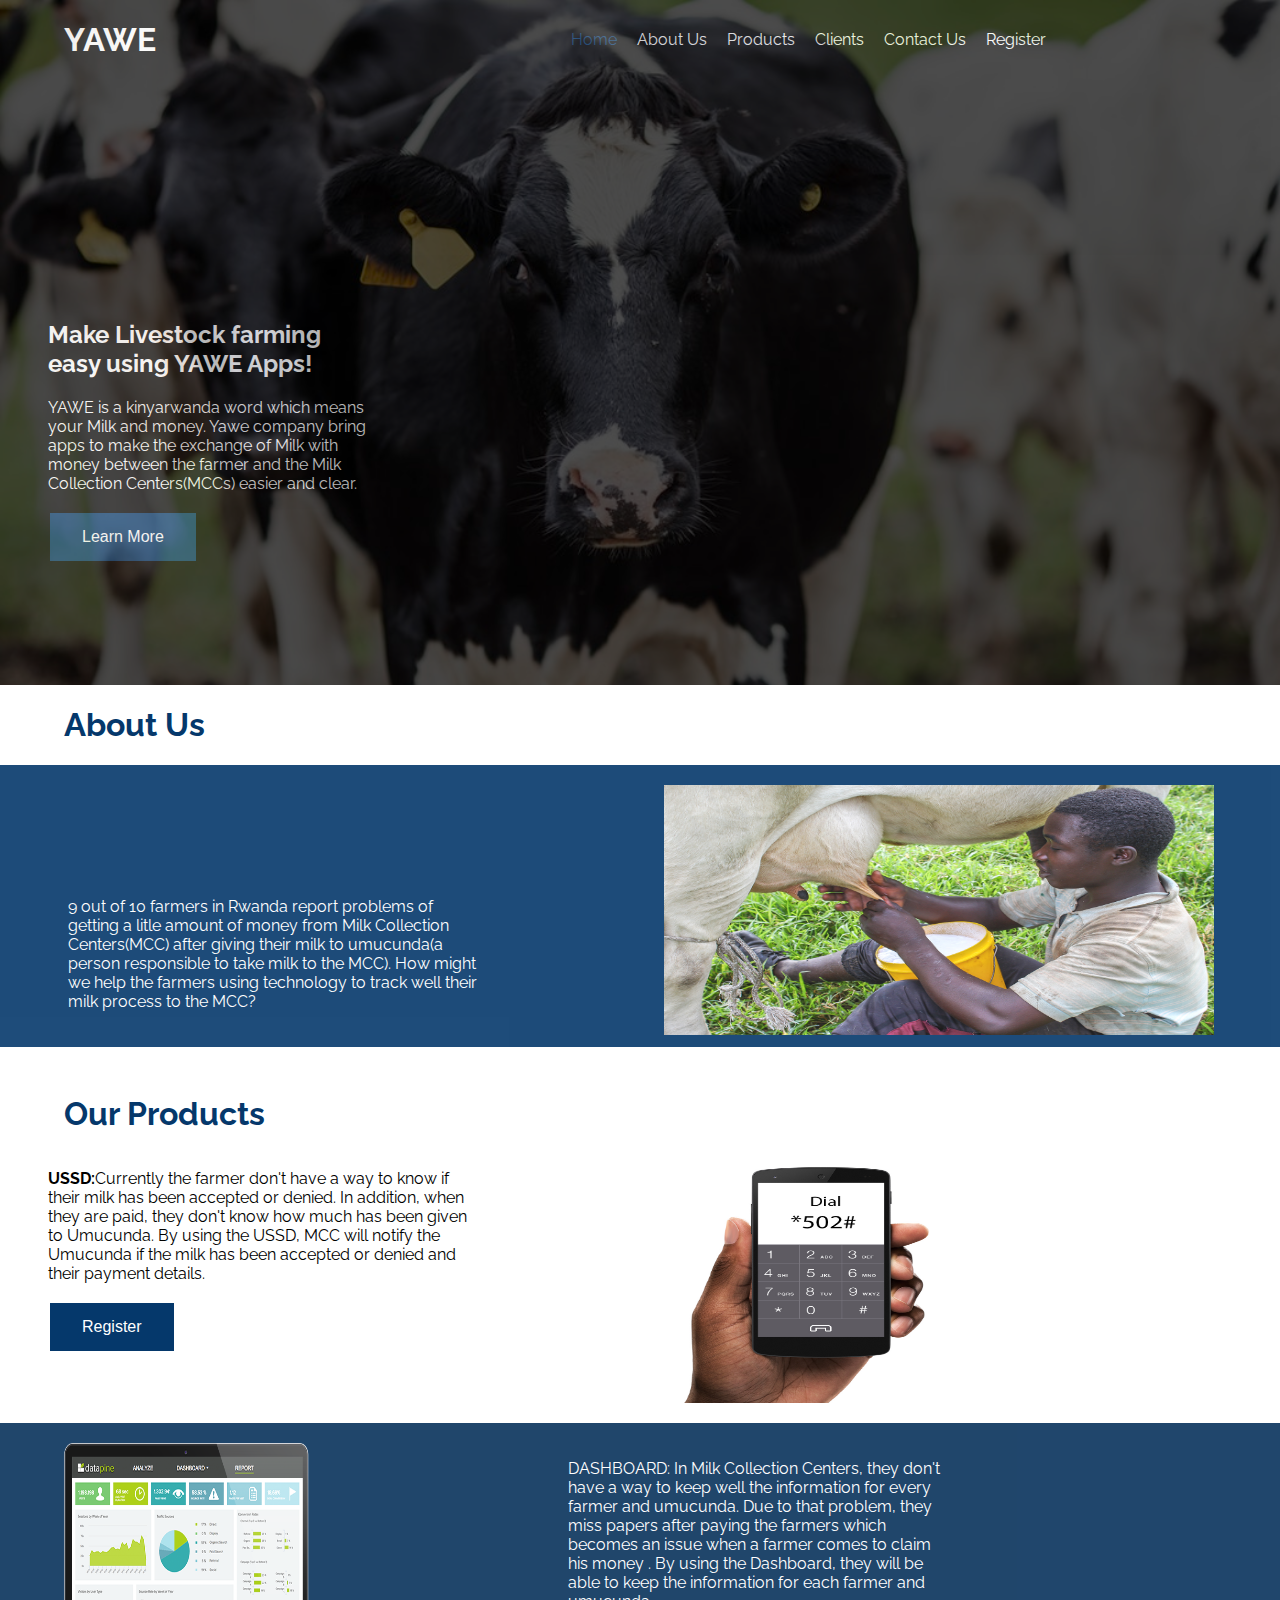
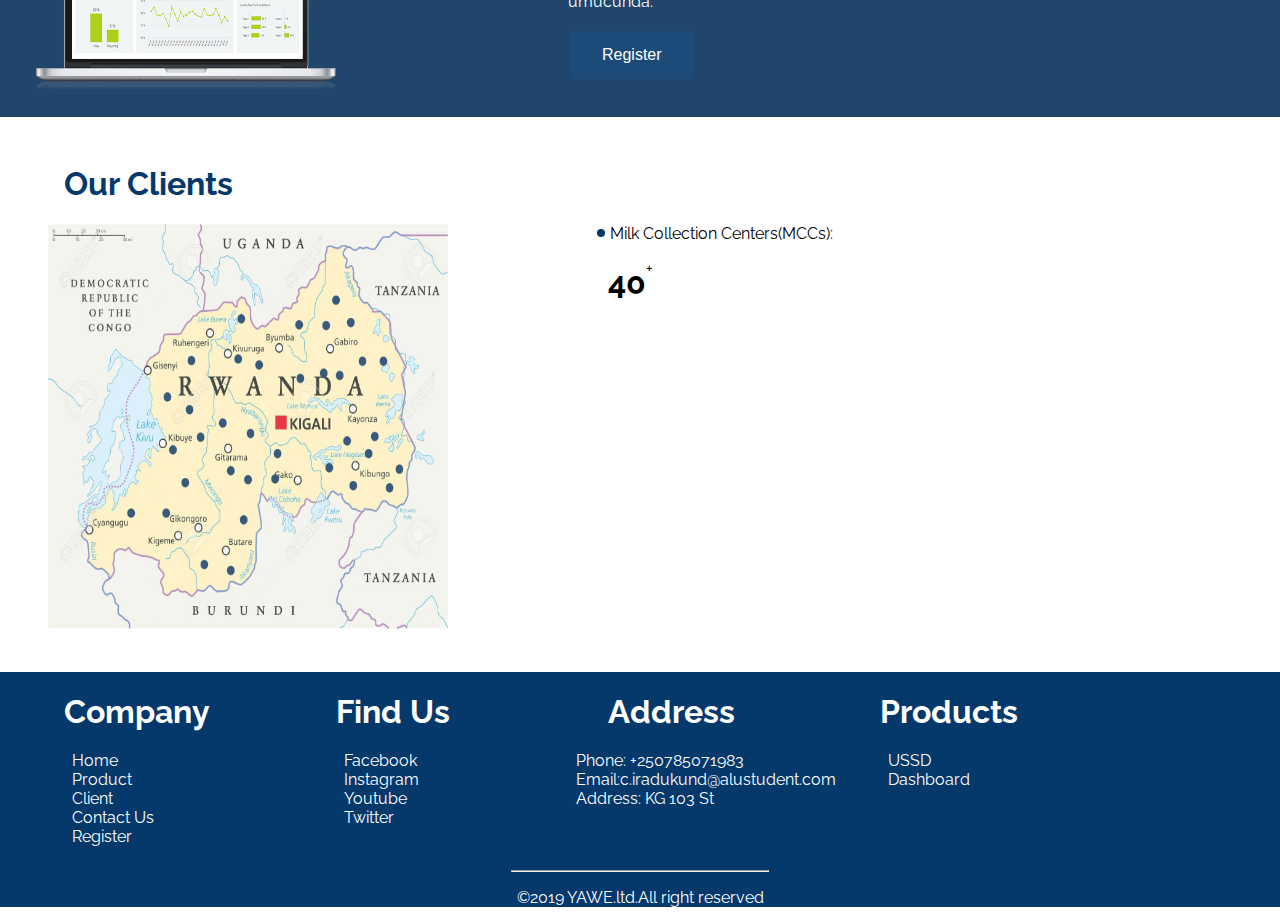
<file: index.html>
<!Doctype html>
<html>

<head>
    <Title>Milk Collection Center Solution </Title>
    <link href="https://fonts.googleapis.com/css?family=Raleway&display=swap" rel="stylesheet">
    <link rel="stylesheet" href="index.css">
    <link rel="stylesheet" href="https://use.fontawesome.com/releases/v5.8.2/css/all.css" integrity="sha384-oS3vJWv+0UjzBfQzYUhtDYW+Pj2yciDJxpsK1OYPAYjqT085Qq/1cq5FLXAZQ7Ay"
        crossorigin="anonymous">
</head>

<body>
    <header>
        <div id="first-part">
            <div class="black">
                <nav class="navbar">
                    <h1 class="header-1">YAWE</h1>
                    <div class="nav-links">
                        <a id="active" href="">
                            Home
                        </a>

                        <a href="#YAWE-Problem">
                            About Us
                        </a>
                        <a href="#Solution-1">
                            Products
                        </a>
                        <a href="#Yawe-clients">
                            Clients
                        </a>
                        <a href="#footer">
                            Contact Us
                        </a>
                        <a href="./Html/register.html">
                                Register
                            </a>
                    </div>
                </nav>

                <div id="Intro">
                    <h2>Make Livestock farming easy using YAWE Apps!</h2>
                    <p> YAWE is a kinyarwanda word which means your Milk and money. Yawe company bring apps to make the exchange
                        of Milk with money between the farmer and the Milk Collection Centers(MCCs) easier and clear.
                    </p>
                    <a class="button" href="#YAWE-Problem">
                        <button>Learn More</button>
                    </a>
                </div>
            </div>
        </div>
    </header>
    
        <section>
            <h1 id="YAWE-Problem"> About Us</h1>
            <div class="problem statement">
                <div class="Farmer-Img-description">
                    <p>9 out of 10 farmers in Rwanda report problems of getting a litle amount of money from Milk Collection
                        Centers(MCC) after giving their milk to umucunda(a person responsible to take milk to the MCC). How
                        might we help the farmers using technology to track well their milk process to the MCC? </p>

                </div>
                <div class="Farmer-Img">
                    <img src="./Img/farm2.jpg" alt=" Farmer sitting on chair milking a cow" height="250em" width="550em" object-fit="contain">
                </div>
            </div>

        </section>
        <section>
            <h1 class="Yawe-products"> Our Products</h1>
            <div id="Solution-1">
                <div class="USSD-description">
                    
                    <p><b>USSD:</b>Currently the farmer don't have a way to know if their milk has been accepted or denied. In addition,
                        when they are paid, they don't know how much has been given to Umucunda. By using the USSD, MCC will
                        notify the Umucunda if the milk has been accepted or denied and their payment details. </p>
                        <a class="Register-button" href="./Html/register.html">
                    <button >Register</button>
                       </a>
                </div>
                <div class="USSD-Img">
                    <img src="./Img/Ussd.jpg" alt=" USSD" height="250em" width="300em" object-fit="contain">
                </div>
            </div>

        </section>
        <div class="space">

        </div>
        <section>
         
            <div id="Solution-2">

                <div class="Dashboard-Img">
                    <img src="./Img/Dashboard.png" alt=" Dashboard" height="250em" width="300em" object-fit="contain">
                </div>
                <div class="Dashboard-description">
                     
                    <p>DASHBOARD:</b> In Milk Collection Centers, they don't have a way to keep well the information for every farmer and umucunda.
                        Due to that problem, they miss papers after paying the farmers which becomes an issue when a farmer
                        comes to claim his money . By using the Dashboard, they will be able to keep the information for
                        each farmer and umucunda. </p>
                        <a  class="Register-button" href="./Html/register.html">
                            <button>Register</button>
                               </a>
                </div>
            </div>

        </section>
        <section>

            <h1 id="Yawe-clients">Our Clients</h1>

            <div id="Clients">
                <div class="Map-Img">
                    <img src="./Img/map.jpg" height="405em" width="400em" object-fit="container">
                </div>
                <div class="Map-description">
                    <div class="text-dot">
                        <span class="dot"></span>
                        <span class="text">Milk Collection Centers(MCCs):</span>
                    </div>
                    <div class="MCCS-number">
                        <h1 class="count-number">40</h1>
                        <span class="sign">+</span>
                    </div>
                </div>
            </div>
        </section>
        <footer>
            <div id="footer">
                <div class="column-A">
                    <h1>Company</h1>

                    <ul>
                        <a class="active">
                            <li>Home</li>
                        </a>
                        <a href="#Solution-1">
                            <li>Product</li>
                        </a>
                        <a href="#Yawe-clients">
                            <li>Client</li>
                        </a>
                        <a href="#footer" >
                            <li>Contact Us</li>
                        </a>
                        <a>
                            <li>Register</li>
                        </a>


                    </ul>

                </div>
                <div class="column-B">
                    <h1>Find Us</h1>
                    <ul>
                        <a><li>
                            <i class="fab fa-facebook-f"></i>
                            Facebook</li></a>
                        <a><li>
                            <i class="fab fa-instagram"></i>
                            Instagram</li></a>
                        <a><li>
                            <i class="fab fa-youtube"></i>
                            Youtube</li>
                        </a>
                        <a><li>
                            <i class="fab fa-twitter"></i>
                            Twitter</li>
                        </a>

                    </ul>
                </div>
                <div class="column-C">
                    <h1>Address</h1>

                    <a>
                        <Li>Phone: +250785071983</Li>
                    </a>
                    <a>
                        <li>Email:c.iradukund@alustudent.com</li>
                    </a>
                    <a>
                        <li>Address: KG 103 St</li>
                    </a>

                </div>
                <div class="column-D">
                    <h1>Products</h1>
                    <ul>
                        <a href="#Solution-1"><li>USSD</li></a>
                        <a href="#Solution-2"><li>Dashboard</li></a>


                    </ul>
                </div>
            </div>

            <hr>

            <div class="copy-right">
                <p>&copy;2019 YAWE.ltd.All right reserved</p>
            </div>
        </footer>
    </header>
    <script src="index.js">
    </script>

</body>


</html>
</file>
<file: index.css>
body{
    padding: 0;
    margin: 0;
    font-family: raleway;
 
}

#first-part{
    background-image: url(./Img/Cow.jpg);
    background-repeat: no-repeat;
    background-size: cover;
   
 
}
.navbar{
    display: flex;
    align-items: center;
    justify-content: space-between;
    margin-right: 14em;
   
    
}
.header-1{
   margin-left:2em;
   color: white;
}
.nav-links{
display: flex;
text-decoration: none; 

}
.nav-links a#active{
  color:  #05386B;

}
.nav-links a{
    text-decoration: none;
    margin: 10px;
    color: white;
  
 
}
#Intro{
    color: white;
    margin-left:3em;
    margin-top: 15em;
    width: 25%;

}
.black{
    background-color: black;
    opacity: 0.7;
    padding-bottom: 120px;
 

}
a button{
    background-color:#05386B ; /* Green */
    border: none;
    color: white;
    padding: 15px 32px;
    text-align: center;
    text-decoration: none;
    display: inline-block;
    font-size: 16px;
    margin: 4px 2px;
    cursor: pointer;
}
 
#YAWE-Problem{
    margin-left:  2em;
    color: #05386B;  
    font-weight: bolder;
    
     
}
.problem.statement{ 
    display: flex;
    background-color: #05386B;
    opacity: 0.9;
    padding: 20px;
     
}
.Farmer-Img-description{
    flex:50%;
    position: relative;
    
    margin-left:3em;
    margin-top: 6em;
    color: white;
   
}
.Farmer-Img{
    flex: 50%;
   height: 15em;
    
   
}
.MCCS-number{
    display: flex;
}
.Farmer-Img-description p{
    width:70%;
    
}
#Solution-1{
    display: flex;

}
.Yawe-products{
    
    margin-top: 1.5em;
    margin-left:  2em;
    color: #05386B;  
    font-weight: bolder;
     
}
 
#Yawe-clients{

    margin-top: 1.5em;
    margin-left:  2em;
    color: #05386B;  
    font-weight: bolder;
   
}
.USSD-description{
    flex: 50%;
    margin-left: 3em;
    padding: auto;
 
}
.USSD-description p{
    width: 70%;

}
.USSD-Img{
     margin-right:20em;
}

#Solution-2{
    display: flex;
   opacity: 0.9;
   margin-top: 1em;
   color: white;
  background-color: rgb(8, 50, 92);
  padding: 20px;
}
.Dashboard-description{
    flex: 50%;
    margin-right:10em;
 
}
.Dashboard-description p{
    width: 70%;

}
.Dashboard-Img{
  flex:50%;
  margin-left: 1em;
}
#Clients{
    display: flex;
}
.Map-Img{
    flex: 13%;
    margin-left: 3em;
    margin-bottom: 3em;
    opacity: 0.8;
    height: 25em;
    margin-right: 9em;
    
}
.Map-description{
    flex:30%;
    margin-right: 5em;
      
}
.MCCS-number{
    margin-left:1em;
}
.sign{
    margin-top: 1em;
}
.dot{
    width: 0.5em;
	height: 0.5em;
	background: #05386B;
	-moz-border-radius: 2.5em;
	-webkit-border-radius: 2.5em;
	border-radius: 2.5em;
    float:left;
    margin:5px;
}
.text-dot{
    display: inline;
}
 ul a{
     color: white;
     text-decoration: none;
 }
 
 /* footer */
footer{
    background-color:#05386B ;
    color: white;
    width: 100%;
}

#footer{
    display: flex;
  
}
footer h1{
margin-left: 1em;  
}

.column-A{
    flex: 25%;
    margin-left: 2em;
}
.column-A li{
   list-style-type: none;
}
.column-B {
    flex: 25%;
   
}
.column-B li{
   
    list-style-type: none;
}
.column-B li{
    flex:25%;

   list-style-type: none;
}
.column-C{
    flex: 25%;
}
.column-C li{
   list-style-type: none;
}
.column-D{
  flex: 25%;
  margin-right: 10em;
}
.column-D li{
   flex: 25%;
   list-style-type: none;
 
  
 }
hr{
     width: 20%;
     background-color: white;
    
      
 }
 .copy-right{
    text-align: center;
    background-color:#05386B;
  
}
</file>
